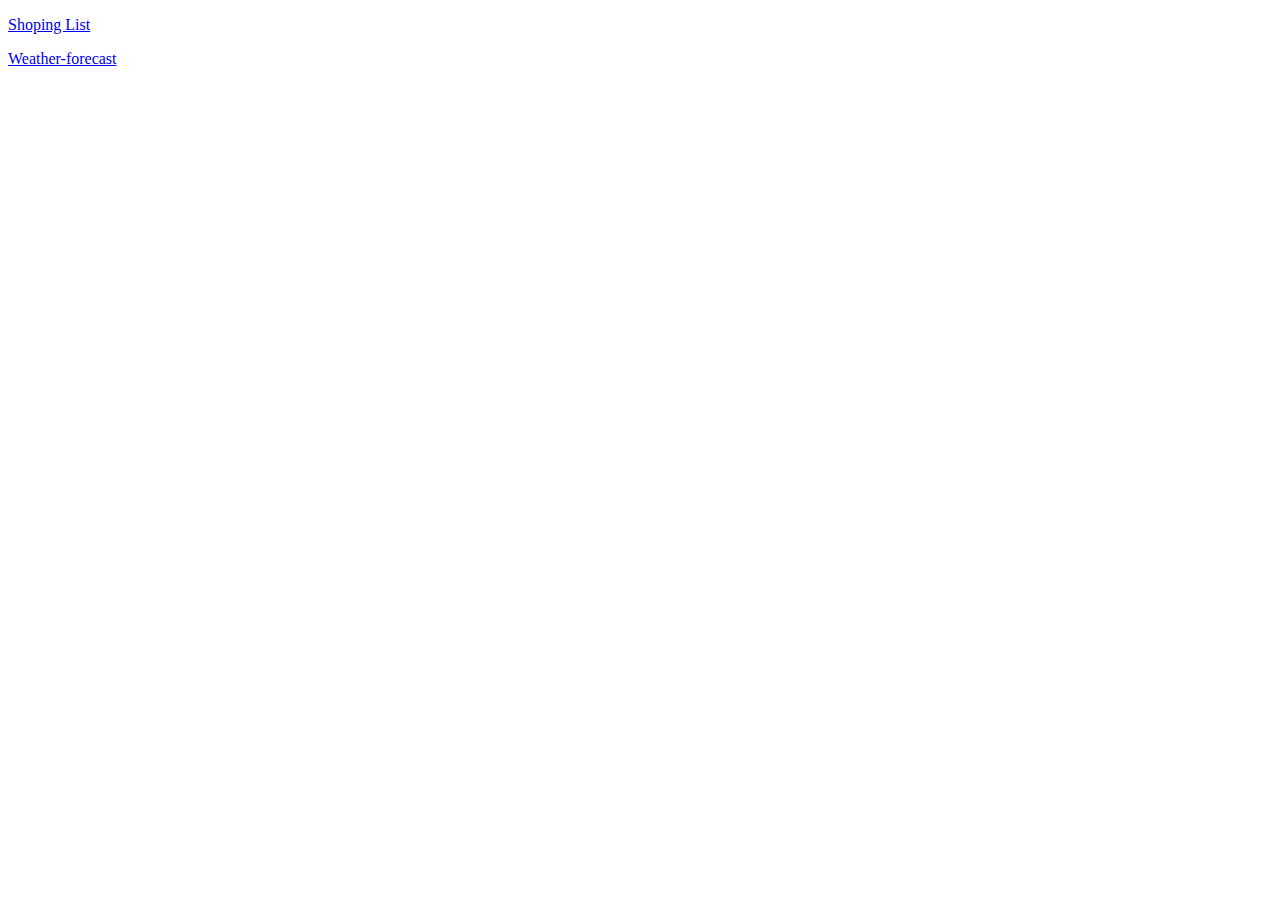
<file: Homewok/index.html>
<!doctype html>
<html lang="en">
<head>
    <meta charset="UTF-8">
    <meta name="viewport"
          content="width=device-width, user-scalable=no, initial-scale=1.0, maximum-scale=1.0, minimum-scale=1.0">
    <meta http-equiv="X-UA-Compatible" content="ie=edge">
    <title>General</title>
</head>
<body>
        <p><a href="Shopping list"> Shoping List</a></p>
        <p><a href="Weather-forecast">Weather-forecast</a></p>
</body>
</html>
</file>
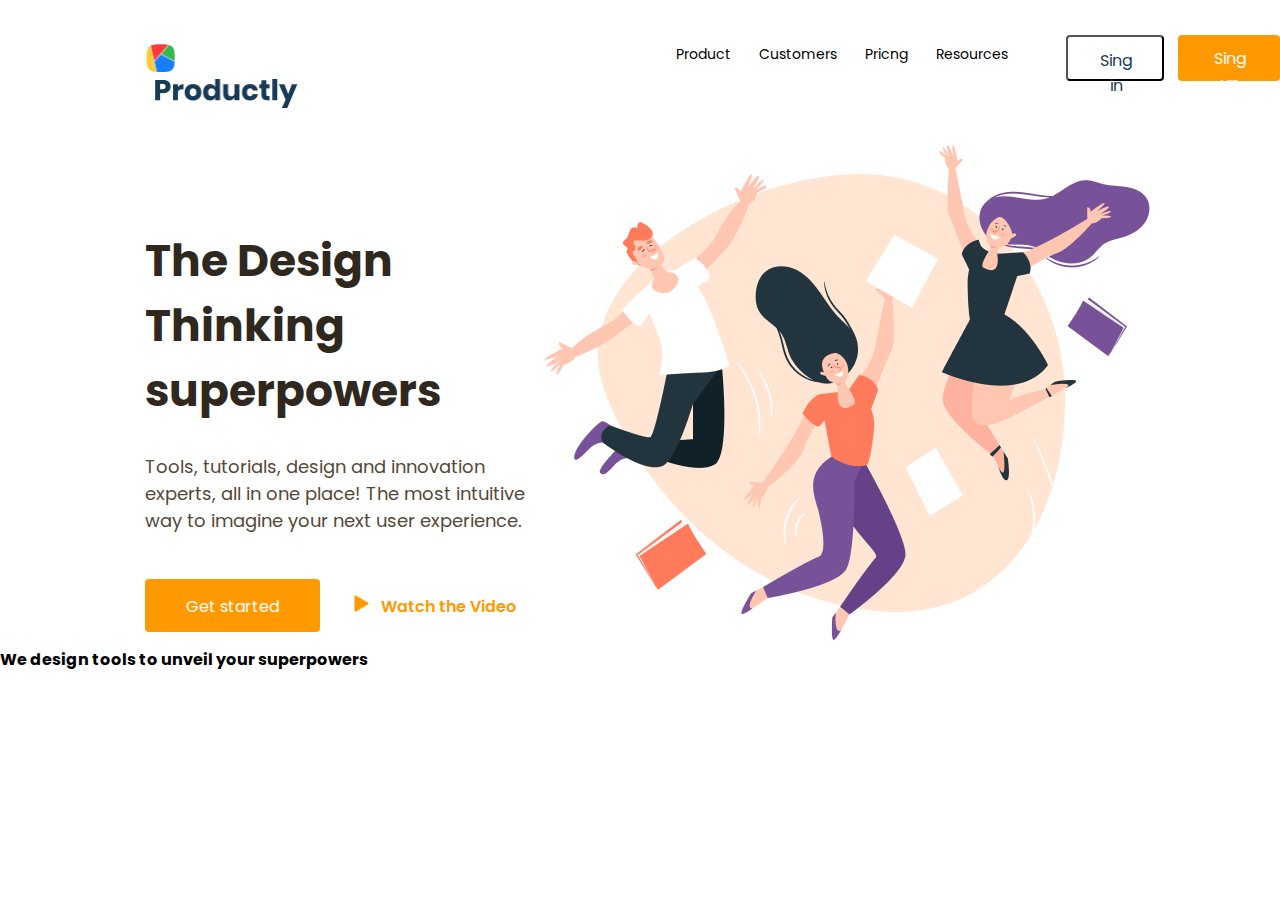
<file: Productly/index.html>
<!doctype html>
<html lang="en">
<head>
    <meta charset="UTF-8">
    <meta name="viewport"
          content="width=device-width, user-scalable=no, initial-scale=1.0, maximum-scale=1.0, minimum-scale=1.0">
    <meta http-equiv="X-UA-Compatible" content="ie=edge">
    <title>Productly</title>
    <link rel="preconnect" href="https://fonts.googleapis.com">
    <link rel="preconnect" href="https://fonts.gstatic.com" crossorigin>
    <link href="https://fonts.googleapis.com/css2?family=Poppins:wght@400;700&display=swap" rel="stylesheet">
    <link rel="stylesheet" href="css/main.css">
</head>
<body>
    <header class="header">
        <div class="logo">
            <img class="logo_img" src="img/logo.png">
            <img class="logo_text" src="img/name.png">
        </div>
        <div class="nav">
            <ul>
                <li>Product  </li>
                <li>Customers</li>
                <li>Pricng</li>
                <li> Resources</li>
            </ul>
        </div>
        <button class="sing_in">
            Sing in
        </button>
        <button class="sing_up">
            Sing up
        </button>
    </header>
    <section class="hero">
        <div class="banner_text">
            <h1>The Design Thinking superpowers</h1>
            <p class="hero_text">Tools, tutorials, design and innovation experts, all in one place! The most intuitive way to imagine your next user experience.</p>
            <button class="get_started">
                Get started
            </button>
            <a class="button_get" href="#">
                <img class="img_play" src="img/play.png" > <span class="watch">Watch the Video</span></a>
        </div>
        <div class="banner">
            <img src="img/hero_image.png">
        </div>
    </section>
    <section class="first">
        <h2>We design tools to unveil your superpowers</h2>

    </section>


</body>
</html>
</file>
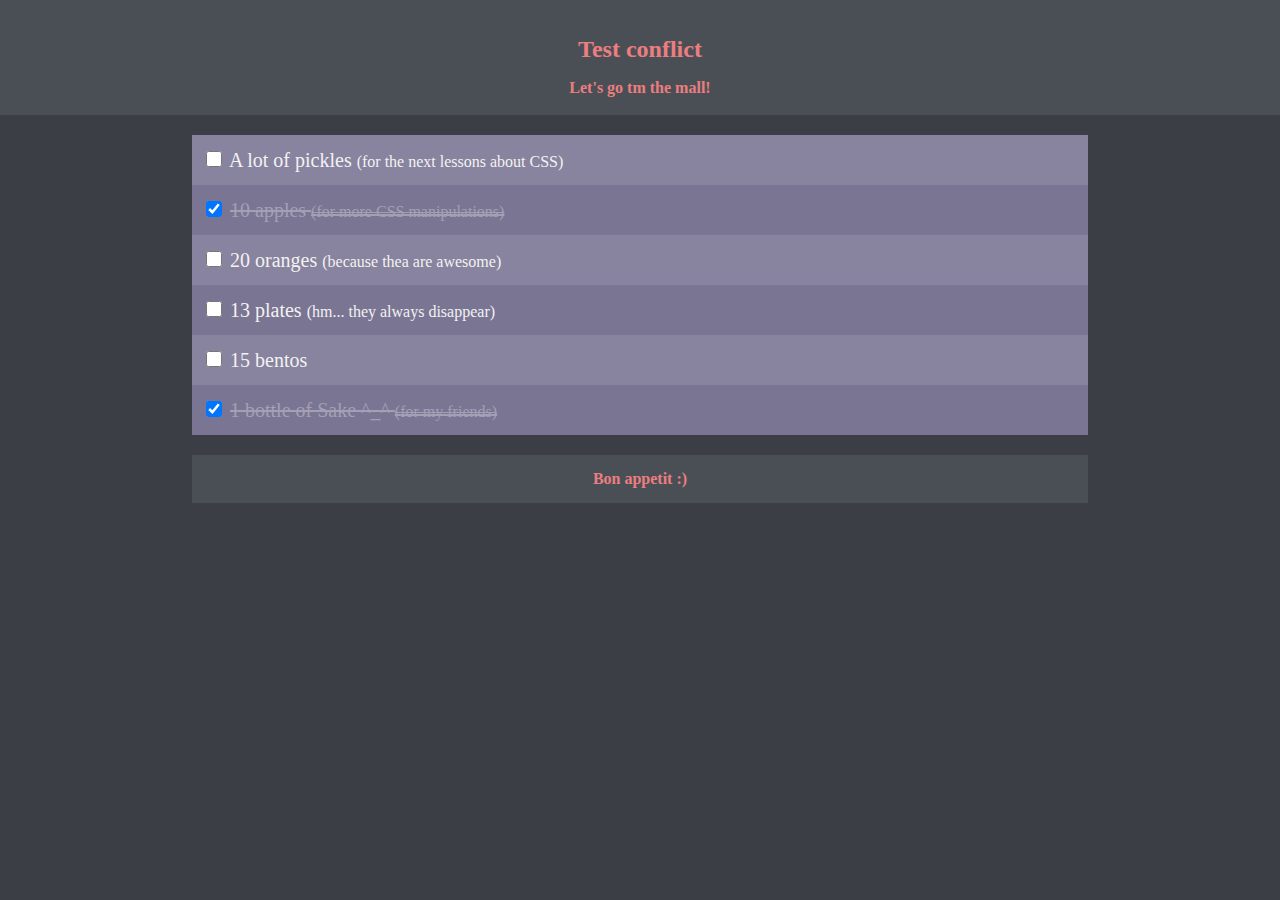
<file: Homewok/Shopping list/index.html>
<!DOCTYPE html>
<html lang="en">
<head>
    <meta charset="UTF-8">
    <title>CSS Diner shopping list</title>
    <link rel="stylesheet" href="css/style.css">
</head>
<body>
<main>
    <header>
        <h1>Test conflict</h1>
        <h2>Let's go tm the mall!</h2>
    </header>
    <section>
        <ul>
            <li>
                <input type="checkbox" name="item1" id="item1">
                <label for="item1">A lot of pickles <span class="small">for the next lessons about CSS</span></label>
            </li>
            <li>
                <input type="checkbox" name="item2" id="item2" checked>
                <label for="item2">10 apples <span class="small">for more CSS manipulations</span></label>
            </li>
            <li>
                <input type="checkbox" name="item3" id="item3">
                <label for="item3">20 oranges <span class="small">because thea are awesome</span></label>
            </li>
            <li>
                <input type="checkbox" name="item4" id="item4">
                <label for="item4">13 plates <span class="small">hm... they always disappear</span></label>
            </li>
            <li>
                <input type="checkbox" name="item5" id="item5">
                <label for="item5">15 bentos</label>
            </li>
            <li>
                <input type="checkbox" name="item6" id="item6" checked>
                <label for="item6">1 bottle of Sake ^_^ <span class="small">for my friends</span></label>
            </li>
        </ul>
        <h2>Bon appetit :)</h2>
    </section>
</main>
</body>
</html>
</file>
<file: Productly/css/main.css>
*{
    font-family: 'Poppins', sans-serif;
    box-sizing: border-box;
    font-size: 16px;
    padding: 0;
    margin: 0;
}

.header{
    display: flex;
}

.logo{
    align-items: flex-end;
    padding: 43px 0 0 144px;
}

.logo_img{
   max-width: 31px;
    max-height: 32px;
}

.logo_text{
    max-width: 143px;
    max-height: 29px;
    margin-left: 11px;
}

ul{
    display: flex;
    padding: 44px 29px 0 321px;
    list-style-type: none;
    text-align: center;
}

li{
    margin-left: 28px;
    font-size: 14px;
}

.sing_in{
    max-height: 46px;
    border-radius: 4px;
    color: #173A56;
    background-color: white;
    padding: 11px 22px 11px 25px;
    margin-top: 35px;
    margin-left: 29px;
}

.sing_up{
    padding: 11px 23px 11px 25px;
    max-height: 46px;
    border-radius: 4px;
    color: white;
    background-color: #FF9900;
    margin-top: 35px;
    margin-left: 14px;
    border: #FF9900;
}

.hero{
    display: flex;
}

.banner_text{
    max-width: 518px;
    max-height: 331px;
    margin: 113px 0 0 145px;
}

h1{
    font-size: 44px;
    color: #2F281E;
    font-weight: bold;
}

.hero_text{
    margin-top: 30px;
    font-size: 18px;
    color: #544837;
}


.banner img{
    max-height: 495px;
    max-width: 605px;
    margin: 30px 130px 0 0;
}

.get_started{
    max-height: 53px;
    border-radius: 4px;
    padding: 15px 41px 14px 41px;
    color: white;
    background-color: #FF9900;
    border: #FF9900;
    margin-top: 45px;
}

.button_get{
    text-decoration: none;
}

.img_play{
    max-width: 20px;
    max-height: 17px;
    margin-left: 30px;
}

.watch{
    font-weight: 600;
    color: #FF9900;
    margin-left: 8px;
}
</file>
<file: Homewok/Shopping list/css/style.css>
.small {
    font-size: 16px;
}

html {
    font-size: 20px;
    color: #f2f2f2;
    background: #3b3f45;
}

body {
    margin: 0;
}

header {
    color: #eb7e7f;
    text-align: center;
    background: #4a4f56;
    padding: 20px 0 5px;
    margin: 0;
}

h1 {
    font-size: 24px;
}

h2 {
    font-size: 16px;
}

section {
    width: 70%;
    margin: 20px auto;
}

section ul {
    padding: 0;
}

li {
    list-style-type: none;
    background: #88839e;
    padding: 6px 10px;
    border: 4px solid transparent;
    border-left: none;
    border-right: none;
    height: 30px;
    line-height: 30px;
}

li:nth-child(2n) {
    background: #7a7593;
}

li:hover {
    background: #625e77;
    border-top: 4px solid #ffffff;
    border-bottom: 4px solid #ffffff;
}

li .small:before {
    content: '(';
}

li .small:after {
    content: ')';
}

[type=checkbox],
[type=checkbox] + label {
    cursor: pointer;
    width: 16px;
    height: 16px;
}

[type=checkbox]:hover {
    transform: scale(1.25);
}

[type=checkbox]:checked + label,
[type=checkbox]:checked + label * {
    text-decoration: line-through;
    color: #a3a0b5;
}

section h2 {
    color: #eb7e7f;
    text-align: center;
    background: #4a4f56;
    padding: 15px;
}
</file>
